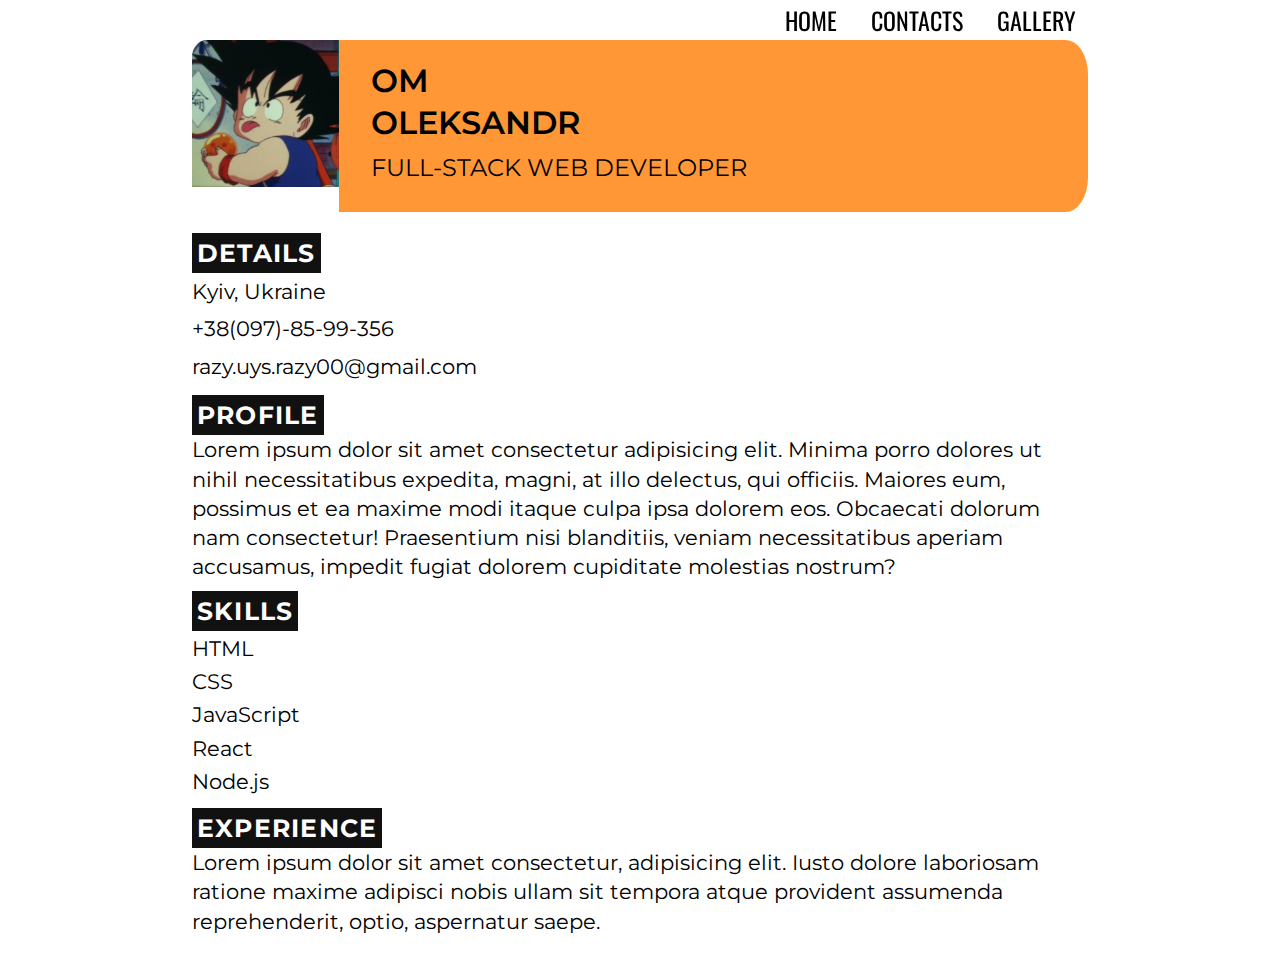
<file: index.html>
<!DOCTYPE html>
<html lang="en">
  <head>
    <meta charset="UTF-8" />
    <meta http-equiv="X-UA-Compatible" content="IE=edge" />
    <meta name="viewport" content="width=device-width, initial-scale=1.0" />
    <title>Resume</title>
    <link rel="preconnect" href="https://fonts.googleapis.com"><link rel="preconnect" href="https://fonts.gstatic.com" crossorigin><link href="https://fonts.googleapis.com/css2?family=Montserrat+Alternates:wght@500&family=Montserrat:wght@400;600&family=Oswald:wght@500&display=swap" rel="stylesheet">
    <link rel="stylesheet" href="./assets/css/style.css" />
  </head>
  <body>
    <header class="header">
      <nav class="navigation">
        <ul class="navigation__list">
          <li class="navigation__list-item">
            <a href="./" class="navigation__list-link">Home</a>
          </li>
          <li class="navigation__list-item">
            <a href="" class="navigation__list-link">Contacts</a>
            <ul class="navigation__list-sublist">
              <li class="navigation__list-subitem">
                <a href="https://telegram.org" class="navigation__list-sublink"
                  >Telegram</a
                >
              </li>
              <li class="navigation__list-subitem">
                <a href="" class="navigation__list-sublink">GitHub</a>
              </li>
              <li class="navigation__list-subitem">
                <a href="" class="navigation__list-sublink">E-mail</a>
              </li>
            </ul>
          </li>
          <li class="navigation__list-item">
            <a href="./pages/gallery.html" class="navigation__list-link">Gallery</a>
          </li>
        </ul>
      </nav>
    </header>
    <main class="main">
      <section class="main__section">
        <div class="main__section-container">
          <div class="main__section-image">
            <img src="./assets/images/gokukid.png" alt="" />
          </div>
          <div class="main__section-name">
            <h1>om oleksandr</h1>
            <h2>full-stack web developer</h2>
          </div>
        </div>
        <div class="main__section-info">
            <div class="section-info-item">
                <h3>details</h3>
                <div>Kyiv, Ukraine</div>
                <div><a href="">+38(097)-85-99-356</a></div>
                <div><a href="">razy.uys.razy00@gmail.com</a></div>
            </div>
            <div class="section-info-item">
                <h3>profile</h3>
                <span>Lorem ipsum dolor sit amet consectetur adipisicing elit. Minima porro dolores ut nihil necessitatibus expedita, magni, at illo delectus, qui officiis. Maiores eum, possimus et ea maxime modi itaque culpa ipsa dolorem eos. Obcaecati dolorum nam consectetur! Praesentium nisi blanditiis, veniam necessitatibus aperiam accusamus, impedit fugiat dolorem cupiditate molestias nostrum?</span>
            </div>
            <div class="section-info-item">
                <h3>skills</h3>
                <ul>
                  <li>HTML</li>
                  <li>CSS</li>
                  <li>JavaScript</li>
                  <li>React</li>
                  <li>Node.js</li>
                </ul>
            </div>
            <div class="section-info-item">
                <h3>experience</h3>
                <span>Lorem ipsum dolor sit amet consectetur, adipisicing elit. Iusto dolore laboriosam ratione maxime adipisci nobis ullam sit tempora atque provident assumenda reprehenderit, optio, aspernatur saepe.</span>
            </div>
        </div>
      </section>
    </main>
    <footer class="footer"></footer>
  </body>
</html>
</file>
<file: assets/css/style.css>
* {
  margin: 0;
  padding: 0;
  box-sizing: border-box;
}

a {
  font-size: 1.5em;
  text-decoration: none;
  font-family: 'Oswald', sans-serif;
  color: #000;
}

ul {
  list-style: none;
}

.header {
  width: 100%;
  height: 40px;
  position: fixed;
  top: 0;
  left: 0;
  /* background-color: red; */
}

.navigation {
  min-width: 300px;
  width: 70%;
  max-width: 1200px;
  height: 100%;
  margin: 0 auto;
  text-align: end;
}

.navigation__list {
  height: inherit;
  display: flex;
  align-items: center;
  justify-content: flex-end;
  column-gap: 10px;
}

.navigation__list-item {
  height: inherit;
  position: relative;
}

.navigation__list-link {
  height: inherit;
  padding: 0 0.5em;
  display: flex;
  align-items: center;
  position: relative;
  text-transform: uppercase;
}

.navigation__list-sublist {
    width: 100%;
    max-width: 100%;
    height: fit-content;
    display: flex;
    flex-direction: column;
    row-gap: 0.5em;
    position: absolute;
    opacity: 0;
    top: -500%;
    left: 0;
    z-index: -1;
    transition: all 0.5s ease-out 0s;
}

.navigation__list-subitem {
    width: 100%;
    text-align: start;
    height: auto;
}

.navigation__list-sublink {
    display: inline-block;
    width: 100%;;
    padding: 0 0.5em;
    position: relative;
}

.navigation__list-item:hover.navigation__list-item>.navigation__list-sublist {
    top: 100%;
    opacity: 1;
}

.navigation__list-link::before,
.navigation__list-link::after,
.navigation__list-sublink::before,
.navigation__list-sublink::after {
  content: "";
  width: 0;
  height: 2px;
  background-color: #333;
  position: absolute;
  transition: all 0.4s ease-in-out 0s;
}

.navigation__list-link::before {
    transform: translate(0, 200%);
}

.navigation__list-link::after {
    transform: translate(0, -200%);
}

.navigation__list-item:nth-child(odd)>.navigation__list-link::before,
.navigation__list-subitem:nth-child(odd)>.navigation__list-sublink::before{
    top: 0;
    left: 0;
}

.navigation__list-item:nth-child(odd)>.navigation__list-link::after,
.navigation__list-subitem:nth-child(odd)>.navigation__list-sublink::after{
    bottom: 0;
    right: 0;
}

.navigation__list-item:nth-child(even)>.navigation__list-link::before,
.navigation__list-subitem:nth-child(even)>.navigation__list-sublink::before{
    top: 0;
    right: 0;
}

.navigation__list-item:nth-child(even)>.navigation__list-link::after,
.navigation__list-subitem:nth-child(even)>.navigation__list-sublink::after{
    bottom: 0;
    left: 0;
}

.navigation__list-link:hover::after,
.navigation__list-link:hover::before,
.navigation__list-sublink:hover::before,
.navigation__list-sublink:hover::after {
    width: 100%;
}

.main {
  width: 100%;
  height: 100vh;
}

.main__section {
  /* display: flex;
  align-items: center;
  justify-content: center; */
  padding-top: 40px;
  column-gap: 5em;
  min-width: 300px;
  width: 70%;
  max-width: 1200px;
  height: 100%;
  margin: 0 auto;
}

.main__info-container {
  height: 30%;
  line-height: 1.5em;
  font-size: 1.5em;
}

.main__section-container {
 width: 100%;
 height: 20%;
 display: flex;
}

.main__section-image {
    height: 100%;
    width: 20%;
    /* background-image: url(./../images/gokukid.png);
    background-size: cover;
    background-position: center;
    background-repeat: no-repeat; */
    overflow: hidden;
    border-radius: 10% 0 0 10%;
}

.main__section-image img {
    max-width: 100%;
    max-height: 100%;
    object-fit: cover;
}

.main__section-name{
    width: 100%;
    min-height: 100%;
    height: fit-content;
    max-height: 100%;
    border-radius: 0% 3% 3% 0% / 0% 20% 20% 0% ;
    background-color: #FF9737;
    display: flex;
    flex-direction: column;
    justify-content: center;
    padding: 2em;
}

.main__section-name>h1 {
  max-width: 20%;
  line-height: 1.3em;
  font-weight: 600;
}

.main__section-name>*{
    line-height: 2em;
    text-transform: uppercase;
    font-family: 'Montserrat', sans-serif;
    font-weight: 400;
}

.main__section-info {
  font-size: 1.3em;
  font-family: 'Montserrat', sans-serif;
  padding: 1em 0;
}

.section-info-item {
  padding: 0 0 0.5em;
}

.section-info-item:last-of-type {
  padding: 0;
}

.section-info-item>div {
  line-height: 1.8em;
}

.section-info-item>span {
  line-height: 1.4em;
}

.section-info-item>div>a {
  font-size: inherit;
  font-family: 'Montserrat', sans-serif;
}

.section-info-item>h3 {
    text-transform: uppercase;
    color: #fff;
    background-color: #111;
    width: fit-content;
    font-size: 1.2em;
    padding: 0.2em;
    letter-spacing: 0.05em;
}

.section-info-item>ul>li {
  padding: 0.2em 0;
}
</file>
